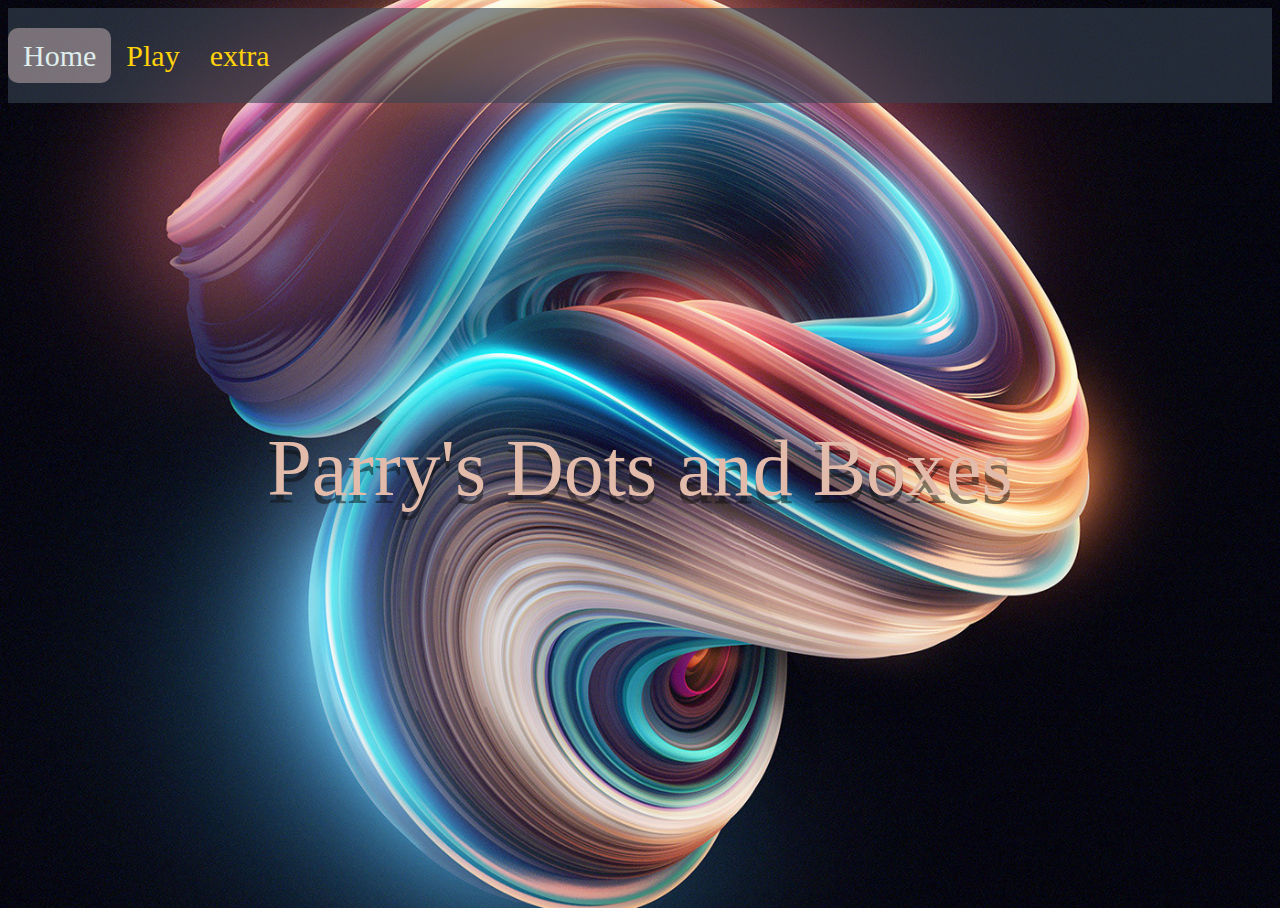
<file: index.html>
<!-- 

NAME: PARRY CHIRKORN
UCID: 30052239
 -->
<!DOCTYPE html>
<html>

    <head>
        <link rel="stylesheet" href="assignment2.css">

    </head>
    <body>
    
    <div class="header">
    
        <!-- header -->
        <div class="header1Buttons">
          <a class="active" href="index.html">Home</a>
          <a href="dots-and-boxes.html">Play</a>
          <a href= "result.html">extra</a>

        

        </div>
      </div>
<!-- main title -->
    <div id = "title">
        <h1 class = "main-title"> Parry's Dots and Boxes </h1>
    </div>  
    
    


    

    </body>
<!-- background image -->
    <style>
        html{
            background-image: url('./background.jpg');
            background-size: cover;
            background-repeat: no-repeat;
            background-position: center;
         
        }


    </style>


    

</html>
</file>
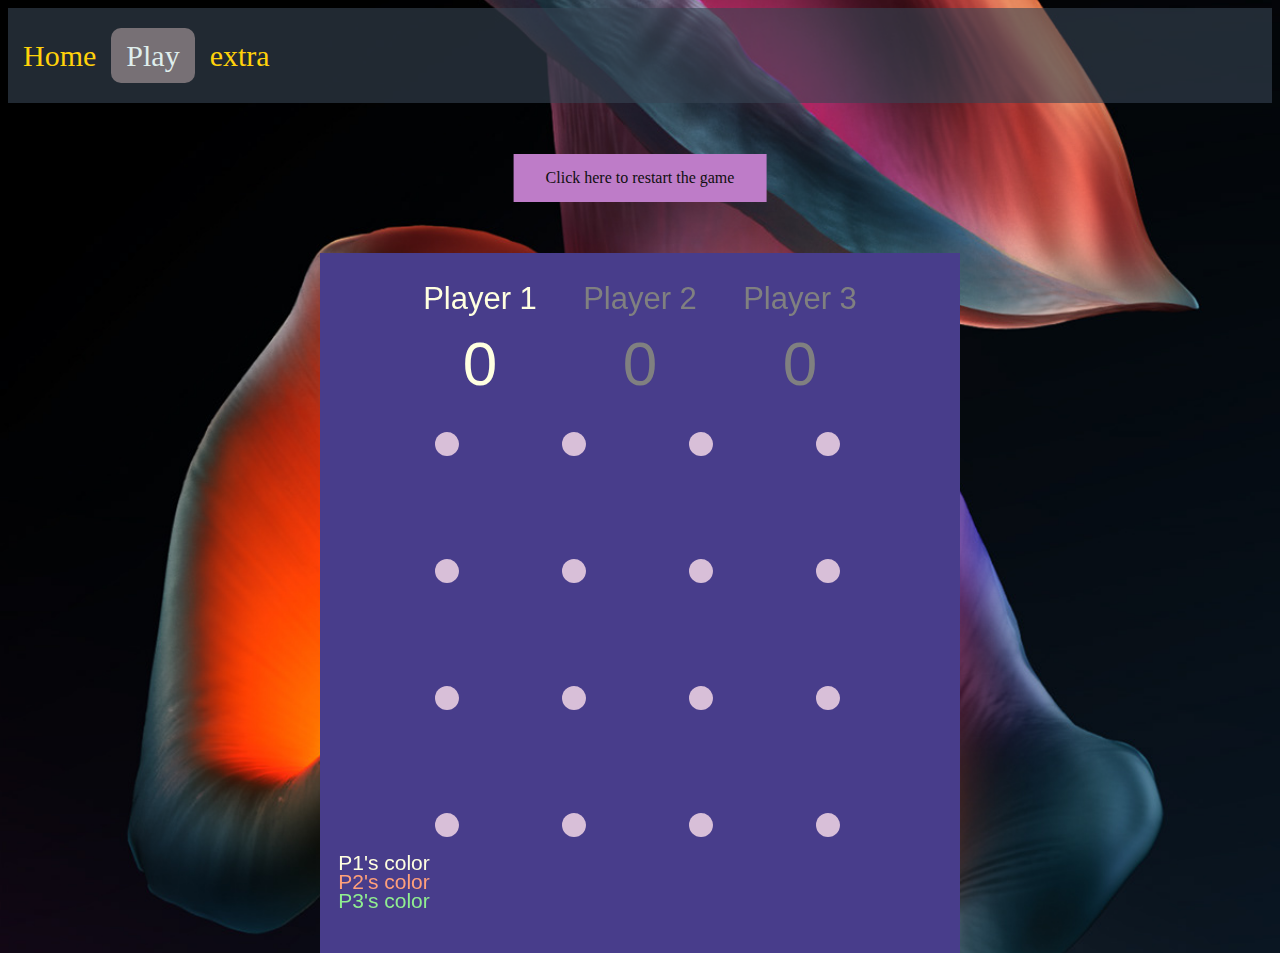
<file: dots-and-boxes.html>
<!-- 
NAME: PARRY CHIRKORN
UCID: 30052239

 -->

<!DOCTYPE html>
<html>

<head>
    <meta charset="UTF-8">
    <link rel="stylesheet" href="assignment2.css">
    <title>Dots and Boxes</title>
<style>
    /* box for the reset button */
  .container { 
    height: 150px;
    position: relative;
    
  }
  /* to center the reset game button */
  .center {
    margin: 0;
    position: absolute;
    top: 50%;
    left: 50%;
    -ms-transform: translate(-50%, -50%);
    transform: translate(-50%, -50%);
  }




    </style>
</head>

<body>
    <!DOCTYPE html>
<html>


    <head>
        <link rel="stylesheet" href="assignment2.css">
 
    </head>
    <body>
        
    <div class="header">
      
        <!-- header -->
        <div class="header1Buttons">
          <a  href="index.html">Home</a>
          <a class="active" href="dots-and-boxes.html">Play</a>
          <a href= "result.html">extra</a>

        

    </div>
  </div>

    
    

    </body>
<!-- background image  -->
    <style>
        html{
            background-image: url('./gameBackground.jpg');
            background-size: cover;
            background-repeat: no-repeat;
            background-position: center;
      
        }


    </style>

<!-- reset button -->
<div class="container">
    <div class="center">
    <button class="button1" onclick="newGame()">Click here to restart the game</button>
    </div>
  </div>
 

    

</html>


<!-- script for the game -->

    <div  id = "boardGame">
    <script src = "dotGame.js">
    </script>
    </div>
</body>

</html>
</file>
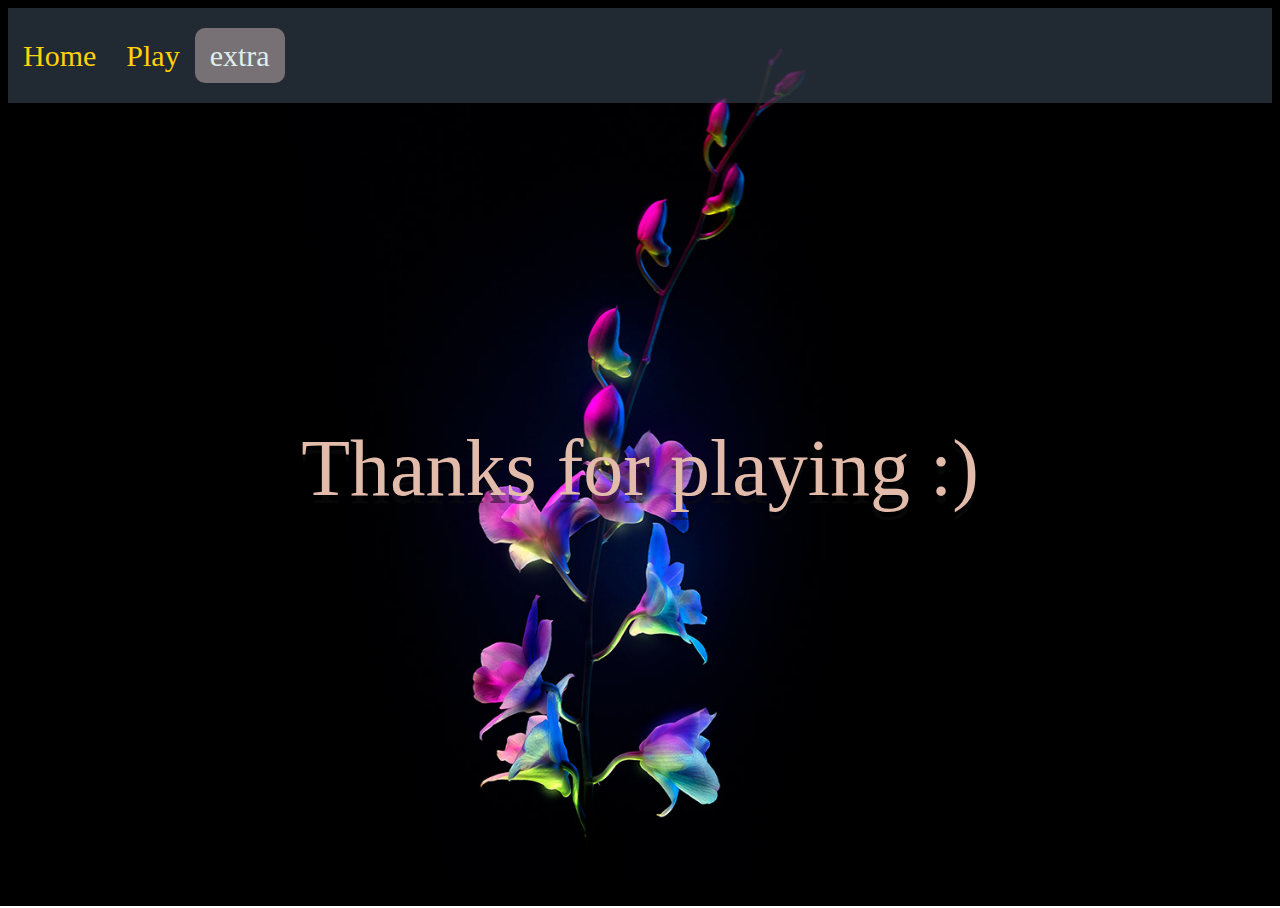
<file: result.html>
<!-- 
NAME: PARRY CHIRKORN
UCID: 30052239

 -->

<!DOCTYPE html>
<html>





    <head>
        <link rel="stylesheet" href="assignment2.css">

    </head>
    <body>
        <!-- header -->
    <div class="header">
       
        <div class="header1Buttons">
          <a  href="index.html">Home</a>
          <a href="dots-and-boxes.html">Play</a>
          <a class="active" href= "result.html">extra</a>

        

        </div>
      </div>

   
<!-- message -->
    <div id = "title">
        <h1 class = "main-title"> Thanks for playing :) </h1>
       
    </div>  
    

    
  
    

    </body>
<!-- for backgound  -->
    <style>
        html{
            background-image: url('./lastBackground.jpg');
            background-size: cover;
            background-repeat: no-repeat;
            background-position: center;
            /* width: 200px; */
            /* height: 200px; */
        }


    </style>


    

</html>
</file>
<file: assignment2.css>
html, body {
    height: 100%;
}
body {
background-color: rgb(141, 184, 152, 0); 
}
h1 {
    color: white;
    text-align: center;
}

p {
    font-family: verdana;
    font-size: 20px;
}

/* header  */
.header {
    overflow: hidden;
    background-color: rgba(55, 68, 83, 0.6);
    padding: 20px 0px;
  }
  
/* for each head label */
  .header a {
    float: left;
    color: rgb(255, 210, 10);
    text-align:center;
    padding: 15px;
    text-decoration: none;
    font-size: 30px;
    line-height: 25px;
    border-radius: 10px;
  }
  


/* for when mouse is hover above the labels */
  .header a:hover {
    background-color: rgba(7, 7, 7, 0.2);
    color: rgb(237, 237, 7);
  }
  
 /* colors for the buttons when active */
  .header a.active {
    background-color: rgba(206, 183, 183, 0.5);
    color: rgb(223, 238, 237);
  }
  

.header1{
    overflow: hidden;
    background-color: rgba(186, 199, 206, 0);
    padding: 20px 0px;
}
 
 .header1 a {
    float: left;
    color: rgb(160, 73, 73);
    text-align:center;
    padding: 15px;
    text-decoration: none;
    font-size: 30px;
    line-height: 25px;
    border-radius: 10px;
  }


 
/* when mouse is hovering over */
  .header1 a:hover {
    background-color: rgba(19, 19, 19, 0.2);
    color: black;
  }
  

/* for the current page label */
  .header1 a.active {
    background-color: rgba(5, 5, 5, 0.5);
    color: rgb(250, 249, 249);
  }
  

  .header1Buttons {
    float:center;
    align-items:center;
    font-family:"verdana";
}
  
  


/* for the main title and  thankyou message */
.main-title {
    color:rgb(226, 187, 170);
    text-shadow: 0 8px 0 rgba(14, 13, 13, 0.5);
    font-weight: 20;
    text-align: center;
    margin-top: 20rem;
    font-size: 5rem;
    font-family:"verdana";

}






/* for the image bacground */
  canvas {
    padding-left: 0;
    padding-right: 0;
    margin-left: auto;
    margin-right: auto;
    display: block;
}

#boardGame{
    margin-top: rem;
}

/* resetgame button */
.button1 {
    background-color: #be7cc8;
    border: none;
    color: rgb(16, 15, 15);
    font-family: "verdana";
    padding: 15px 32px;
    text-align: center;
    text-decoration: none;
    display: inline-block;
    font-size: 16px;
    margin: 4px 2px;
    cursor: pointer;
  }
</file>
